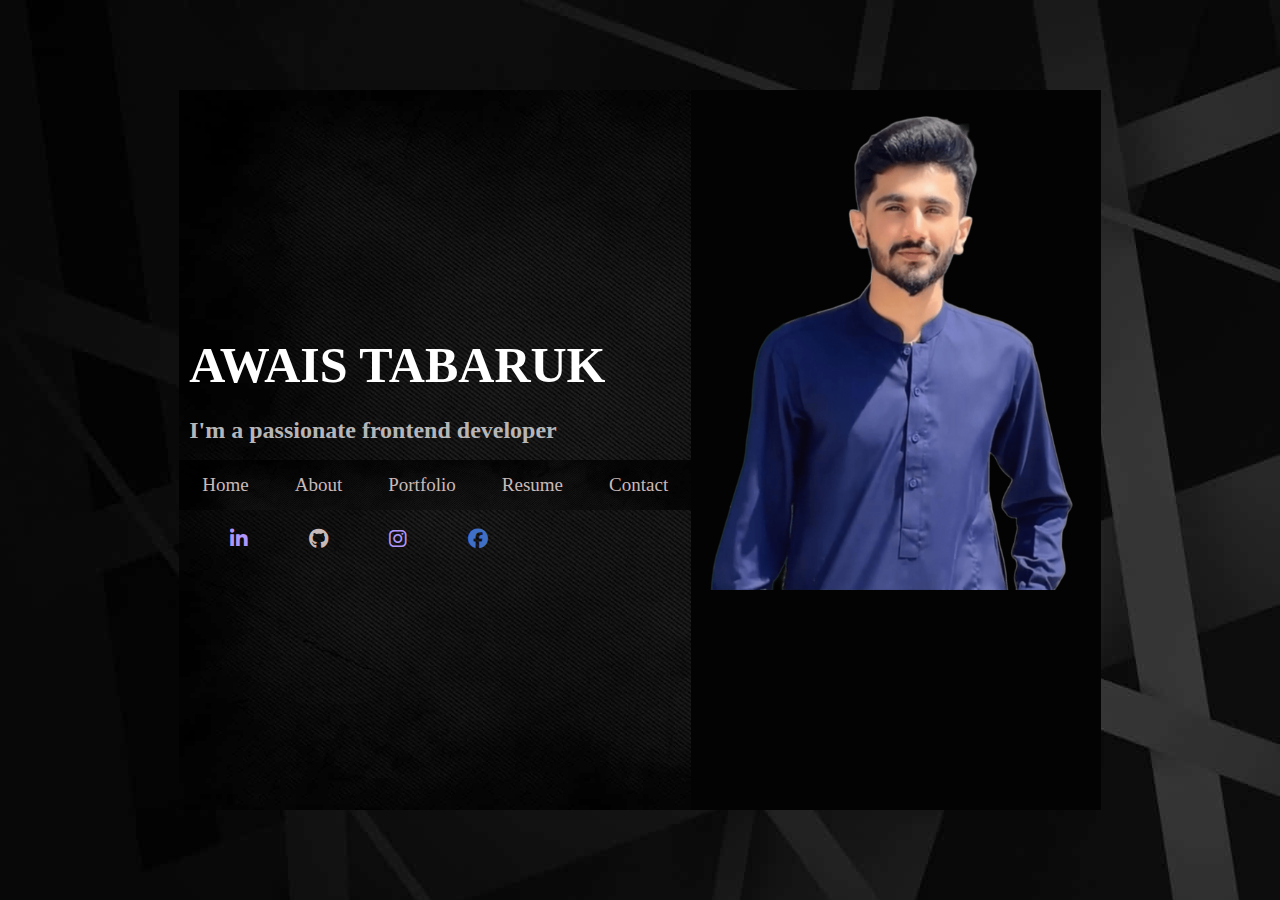
<file: index.html>
<!DOCTYPE html>
<html lang="en">
<head>
    <meta charset="UTF-8">
    <meta name="viewport" content="width=device-width, initial-scale=1.0">
    <title>Portfolio</title>
    <link rel="stylesheet" href="style.css">
    <link rel="stylesheet" href="https://cdnjs.cloudflare.com/ajax/libs/font-awesome/6.5.0/css/all.min.css">
</head>
<body>
    <section class="view">

        <div class="page">
            <div class="name">AWAIS TABARUK</div>
            <div class="para">I'm a passionate frontend developer </div>
            <div class="pages">
                <div class="hover2"><a href="index.html">Home</a></div>
                 <div class="hover2"><a href="about.html">About</a></div>
                 <div class="hover2"><a href="portfolio.html">Portfolio</a></div>
                 <div class="hover2"><a href="">Resume</a></div>
                 <div class="hover2"><a href="contact.html">Contact</a></div>
            
            </div>

            <div class="links">
                <div class="hover"><a href="https://www.linkedin.com/in/awais-tabaruk-6a0b31327"><i class="fa-brands fa-linkedin-in" style="color: #B197FC;"></i></a></div> 
                 <div class="hover"><a href="https://github.com/Awaistabaruk"><i class="fa-brands fa-github"></i></a></div> 
               <div class="hover"><a href="https://www.instagram.com/awais_.x/"><i class="fa-brands fa-instagram" style="color: #B197FC;"></i></a></div> 
    <div class="hover"><a href=" https://www.instagram.com/awais_.x/"><i class="fa-brands fa-facebook" style="color: #3f70c6;"></i></a></div> 

            </div>
        </div>
        <div class="pic">
            <img src="images/mypic.png" alt="mypic" style="height: 500px;">
        </div>
    </section>
    
</body>
</html>
</file>
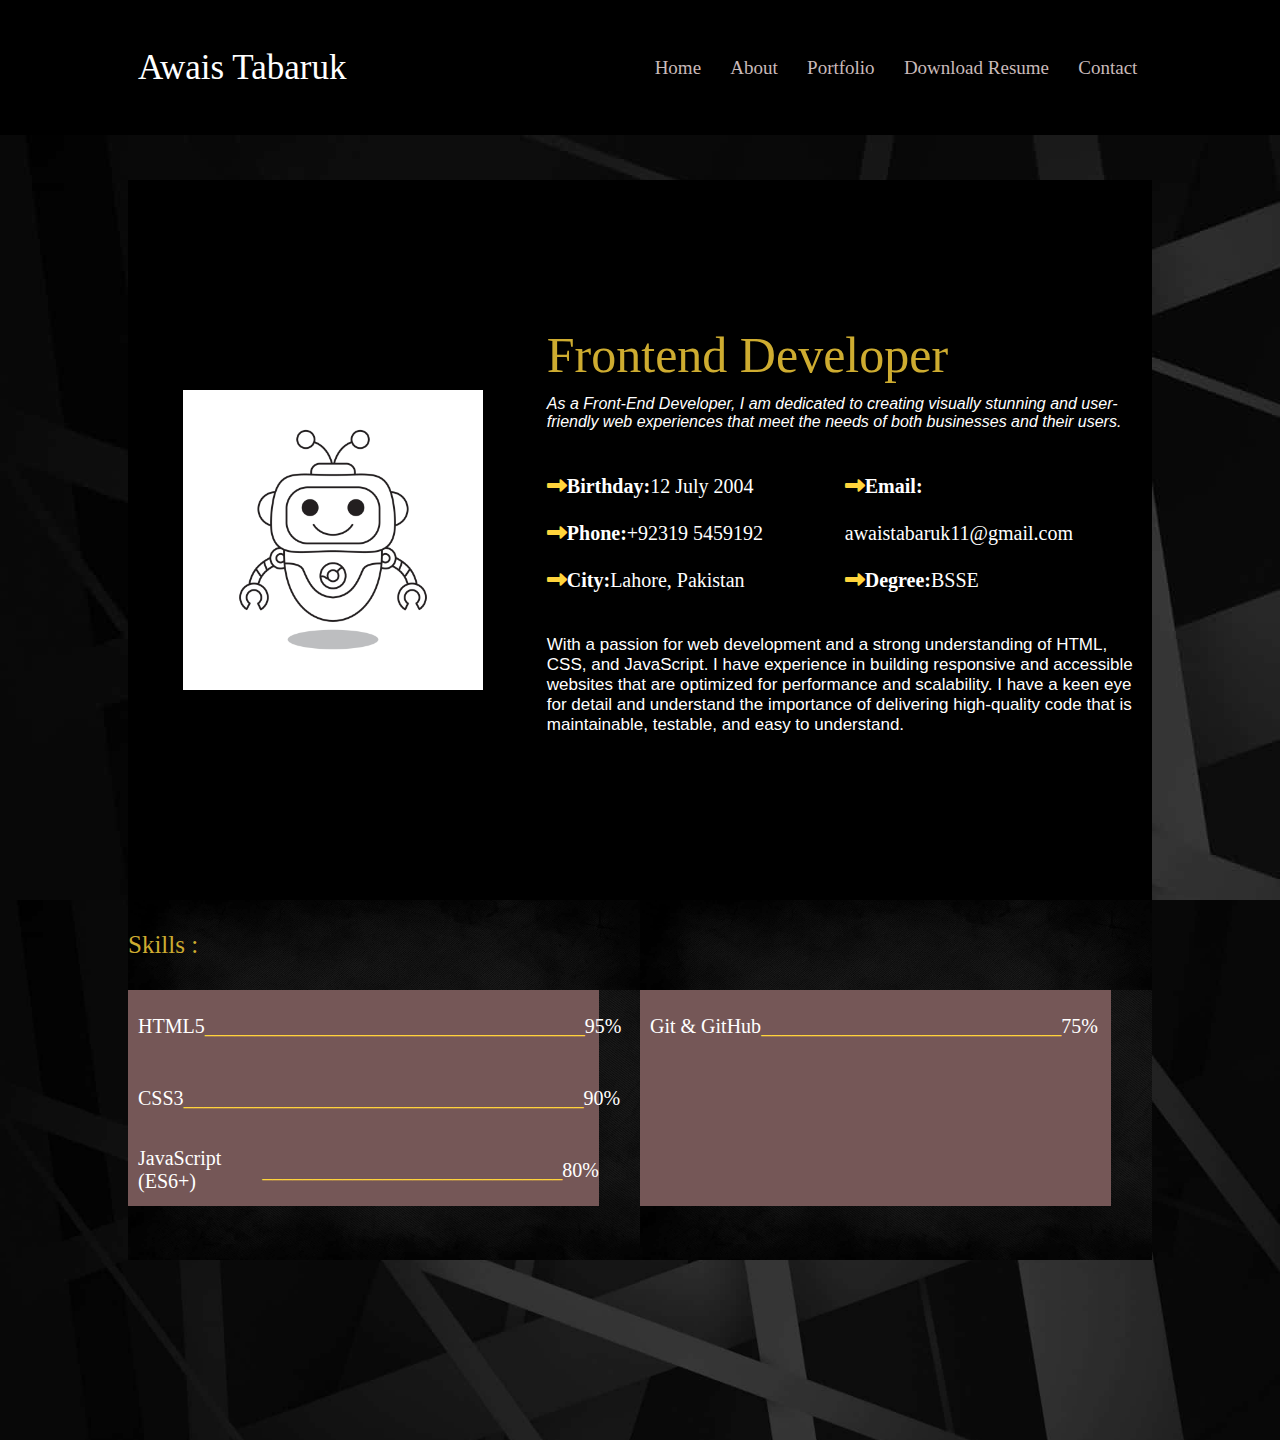
<file: about.html>
<!DOCTYPE html>
<html lang="en">

<head>
    <meta charset="UTF-8">
    <meta name="viewport" content="width=device-width, initial-scale=1.0">
    <title>Portfolio</title>
    <link rel="stylesheet" href="style.css">
    <link rel="stylesheet" href="https://cdnjs.cloudflare.com/ajax/libs/font-awesome/6.5.0/css/all.min.css">
</head>

<body>
    <header>
        <nav>
            <div class="navname">
                <div class="nameabout">Awais Tabaruk</div>
            </div>
            <div class="options">
                <div class="hover2"><a href="index.html">Home</a></div>
                <div class="hover2"><a href="about.html">About</a></div>
                <div class="hover2"><a href="portfolio.html">Portfolio</a></div>
                <div class="hover2"><a href="Awais Tabaruk CV.pdf" download>Download Resume</a></div>
                <div class="hover2"><a href="contact.html">Contact</a></div>
            </div>
        </nav>
    </header>
    <main>
        <div class="aboutview">
            <div class="frame">
<div class="design">
<img src="images/aboutpic.jpg" alt="pic" style="height: 300px;">
</div>








                <div class="info">
                    <div class="abouttitle">Frontend Developer</div>

                    <div class="aboutpara">As a Front-End Developer, I am dedicated to creating visually stunning and
                        user-friendly web experiences that meet the needs of both businesses and their users.</div>

                    <div class="personalinfo">
                        <div class="PI">
                            <div class="areas">
                                <i class="fa-solid fa-right-long" style="color: #FFD43B;"></i>
                               <b>Birthday:</b> 
                                12 July 2004</div>
                            <div class="areas">
                                <i class="fa-solid fa-right-long" style="color: #FFD43B;"></i>
                               <b>Phone:</b> 
                                +92319 5459192</div>
                            <div class="areas">
                                <i class="fa-solid fa-right-long" style="color: #FFD43B;"></i>
                               <b> City:</b>
                                Lahore, Pakistan
                            </div>
                        </div>
                        <div class="PI">
                            <div class="areas">
                                <i class="fa-solid fa-right-long" style="color: #FFD43B;"></i>
                                <b>Email:</b>
                            </div>
                            <div class="areas">
                                awaistabaruk11@gmail.com
                                </div>
                            <div class="areas"><i class="fa-solid fa-right-long" style="color: #FFD43B;"></i>
                               <b>Degree:</b> 
                                BSSE</div>
                        </div>
                    </div>

                    <div class="aboutpara2">With a passion for web development and a strong understanding of HTML, CSS,
                        and JavaScript. I have experience in building responsive and accessible websites that are
                        optimized for performance and scalability. I have a keen eye for detail and understand the
                        importance of delivering high-quality code that is maintainable, testable, and easy to
                        understand.</div>

                </div>
            </div> 
        </div>
<section class="part2">
    
                <div class="skills">

                    <div class="aboutskills">

                        <div class="areas2h">Skills :
                               </div>
                            <div class="areas2">HTML5 <p style="color: #FFD43B;">______________________________________</p>95%
                               </div>
                               <div class="areas2">CSS3<p style="color: #FFD43B;">________________________________________</p>90%
                               </div>
                               <div class="areas2">JavaScript (ES6+)<p style="color: #FFD43B;">______________________________</p>80%
                               </div>        
                    </div>
                    <div class="aboutskills">

                        <div class="areas2h">
                               </div>
                            <div class="areas2">Git & GitHub<p style="color: #FFD43B;">______________________________</p>75%
                               </div>
                               <div class="areas2">
                               </div>
                               <div class="areas2">
                               </div>        
                    </div>

                </div>

</section>

    </main>


</body>

</html>
</file>
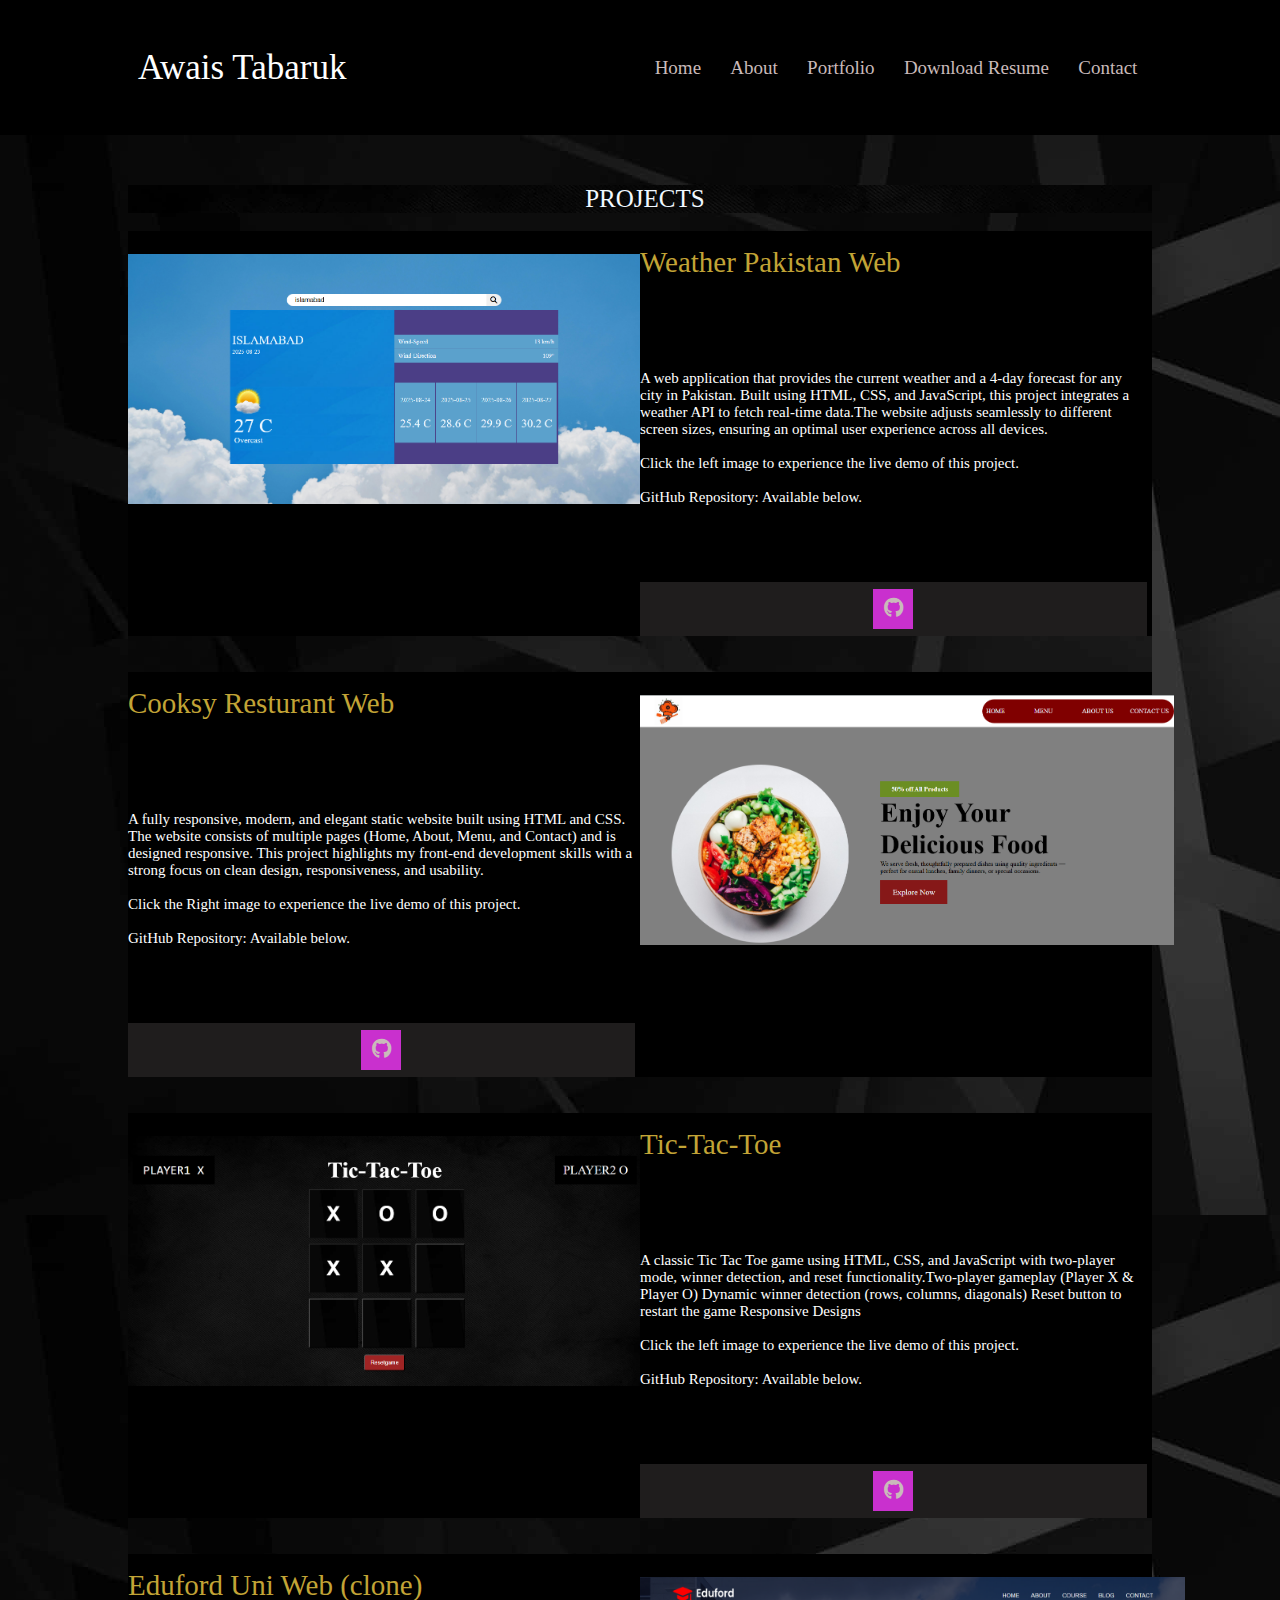
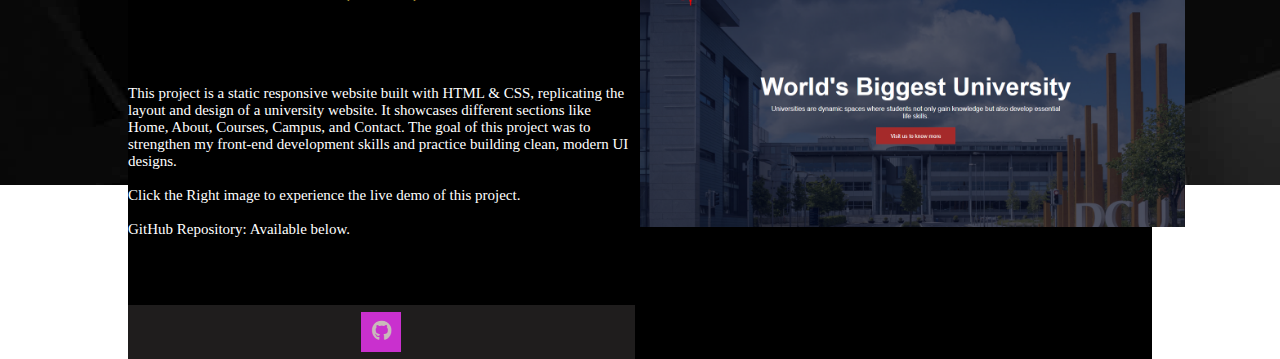
<file: portfolio.html>
<!DOCTYPE html>
<html lang="en">

<head>
    <meta charset="UTF-8">
    <meta name="viewport" content="width=device-width, initial-scale=1.0">
    <title>Portfolio</title>
    <link rel="stylesheet" href="style.css">
    <link rel="stylesheet" href="https://cdnjs.cloudflare.com/ajax/libs/font-awesome/6.5.0/css/all.min.css">
</head>

<body>
    <header>
        <nav>
            <div class="navname">
                <div class="nameabout">Awais Tabaruk</div>
            </div>
            <div class="options">
                <div class="hover2"><a href="index.html">Home</a></div>
                <div class="hover2"><a href="about.html">About</a></div>
                <div class="hover2"><a href="portfolio.html">Portfolio</a></div>
                <div class="hover2"><a href="Awais Tabaruk CV.pdf" download>Download Resume</a></div>
                <div class="hover2"><a href="contact.html">Contact</a></div>
            </div>
        </nav>
    </header>
    <main>
        <section class="aboutview2">
            <div class="frame2">


                <div class="pfprojects">PROJECTS</div>
                <br>

<!-- project1 -->
                <div class="show">

                    <div class="project1">
                        <a href="https://awaistabaruk.github.io/weather-pakistan/"><img src="images/testing.png "
                                alt="weatherapp" style="height: 250px;  transition: opacity 0.3s ease; " class="p1img"></a>
                    </div>

                    <div class="description">
                        <div class="pname">Weather Pakistan Web</div>
                        <div class="pdetails">A web application that provides the current weather and a 4-day forecast
                            for any city in Pakistan.
                            Built using HTML, CSS, and JavaScript, this project integrates a weather API to fetch
                            real-time data.The website adjusts seamlessly to different screen sizes, ensuring an optimal
                            user experience across all devices.
                        <br>
                        <br>
                    Click the left image to experience the live demo of this project.
                    <br>
                    <br>
                    GitHub Repository: Available below.
                </div>
                          <div class="demo">
                            
                               <div class="iconn"><a href="https://github.com/Awaistabaruk/weather-pakistan"><i class="fa-brands fa-github"></i></a></div>
                          </div>
                    </div>

                </div>
                <br>
                <br>
<!-- project2 -->
                <div class="show">

                       <div class="description">
                        <div class="pname">Cooksy Resturant Web</div>
                        <div class="pdetails">A fully responsive, modern, and elegant static website built using HTML and CSS.
The website consists of multiple pages (Home, About, Menu, and Contact) and is designed responsive.
This project highlights my front-end development skills with a strong focus on clean design, responsiveness, and usability.
                        <br>
                        <br>
                    Click the Right image to experience the live demo of this project.
                    <br>
                    <br>
                    GitHub Repository: Available below.
                </div>
                          <div class="demo">
                            
                               <div class="iconn"><a href="https://github.com/Awaistabaruk/cooksy-resturant-web"><i class="fa-brands fa-github"></i></a></div>
                          </div>
                    </div>



                    <div class="project1">

                        <a href="https://awaistabaruk.github.io/Cooksy-resturant-web/"><img src="images/cooksy.png"
                                alt="tictactoe" style="height: 250px;"></a>
                    </div>


                </div>
                 <br>
                <br>
<!-- project 3 -->
                <div class="show">

                    <div class="project1">
                        <a href="https://awaistabaruk.github.io/tic-tac-toe/"><img src="images/tictactoe.png "
                                alt="weatherapp" style="height: 250px;  transition: opacity 0.3s ease; " class="p1img"></a>
                    </div>

                    <div class="description">
                        <div class="pname">Tic-Tac-Toe</div>
                        <div class="pdetails">A classic Tic Tac Toe game using HTML, CSS, and JavaScript with two-player mode, winner detection, and reset functionality.Two-player gameplay (Player X & Player O)
Dynamic winner detection (rows, columns, diagonals)
Reset button to restart the game
Responsive Designs
                        <br>
                        <br>
                    Click the left image to experience the live demo of this project.
                    <br>
                    <br>
                    GitHub Repository: Available below.
                </div>
                          <div class="demo">
                            
                               <div class="iconn"><a href="https://github.com/Awaistabaruk/tic-tac-toe"><i class="fa-brands fa-github"></i></a></div>
                          </div>
                    </div>

                </div>


      <br>
      <br>

      <!-- project4 -->
                      <div class="show">

                       <div class="description">
                        <div class="pname">Eduford Uni Web (clone)</div>
                        <div class="pdetails">This project is a static responsive website built with HTML & CSS, replicating the layout and design of a university website. It showcases different sections like Home, About, Courses, Campus, and Contact. The goal of this project was to strengthen my front-end development skills and practice building clean, modern UI designs.
                        <br>
                        <br>
                    Click the Right image to experience the live demo of this project.
                    <br>
                    <br>
                    GitHub Repository: Available below.
                </div>
                          <div class="demo">
                            
                               <div class="iconn"><a href="https://github.com/Awaistabaruk/Eduford-uni-web"><i class="fa-brands fa-github"></i></a></div>
                          </div>
                    </div>



                    <div class="project1">

                        <a href="https://awaistabaruk.github.io/Eduford-uni-web/"><img src="images/eduford.png"
                                alt="tictactoe" style="height: 250px;"></a>
                    </div>


                </div>

















            </div>



        </section>












    </main>


</body>

</html>
</file>
<file: style.css>
*{
    margin: 0;
    padding: 0;
    
}
.view{
    height: 100vh;
    width: 100vw;
    display: flex;
    justify-content: center;
    align-items: center;
    background-image: url(images/background2.jpg);
}

.page{
    height: 80vh;
    width: 40vw;
    background-color: brown;
    display: flex;
    flex-direction: column;
    justify-content: center;
    background-image: url(images/background3.jpg);
    background-size: cover;
}


.pic{
    height: 80vh;
    width: 32vw;
    background-color: rgb(3, 3, 3);

}

.name{
    height: 70px;
    width: 100%;
    color: white;
    font-size: 50px;
    font-weight: 900;
     display: flex;
    align-items: center;
     padding-left: 10px;
    
}
.para{
    height: 60px;
    width: 100%;
    text-wrap: nowrap;
    overflow: hidden;
    color: rgb(182, 182, 185);
    font-size: 24px;
    font-weight: 600;
     display: flex;
    align-items: center;
    padding-left: 10px;
  animation: typing 4s steps(45) infinite ;
    
}

@keyframes typing{
    from{
        width: 0%;
    }
}

.pages{
    height: 50px;
    width: 100%;
     background-color: black;
     background-image: url(images/background3.jpg);
     background-size: cover;
    display: flex;
    align-items: center;
    justify-content: space-around;
}

.links{
    height: 60px;
    width: 70%;
      display: flex;
    justify-content: space-evenly;
    align-items: center;
}

a{
    color: rgb(201, 186, 186);
    text-decoration: none;
    font-size: 19px;
  
}



i{
    font-size: 20px;
  
}

.hover{
    height: 40px;
    width: 40px;
    display: flex;
    align-items: center;
    justify-content: center;
    border-radius: 50px;
}

.hover:hover{
    background-color: rgb(141, 78, 78);
    
}

.hover2{
    height: 48px;
    display: flex;
    align-items: center;
    justify-content: center;
}

.hover2:hover{
    background-color: maroon;
    
}

/* about page */


nav{
    height: 15vh;
background-color: black;
display: flex;
justify-content: center;
align-items: center;
}
.navname{
    height: 10vh;
    width: 40%;
    background-color: black;
    display: flex;
}
.options{
    display: flex;
    justify-content: space-around;
    align-items: center;
    height: 10vh;
    width: 40%;
    background-color: black;
    
}
.nameabout{
    color: white;
    font-size: 35px;
     display: flex;
    align-items: center;
     padding-left: 10px;
}


.aboutview{
   background-image: url(images/background2.jpg);
    height: 85vh;
    width: 100%;
    display: flex;
 align-items: end;
    justify-content: center;
}

.frame{
    background-color: rgb(44, 163, 54);
    background-image: url(images/background2.jpg);
    height: 80vh;
    width: 80%;
    display: flex;
}

.design{
    background-color: black;
    height: 80vh;
    width: 40%;
    display: flex;
    align-items: center;
    justify-content: center;

}
.skills{
    background-color: rgb(21, 12, 51);
    height: 30vh;
    width: 80%;
    display: flex;
 
    justify-content: center;

}
.part2{
    background-image: url(images/background2.jpg);
    background-size: cover;
    height: 60vh;
    display: flex;
    justify-content: center;
    background-color: cadetblue;
}
.aboutskills{
     background-image: url(images/background3.jpg);
    background-size: cover;
    background-color: rgb(183, 166, 240);
    height: 40vh;
    width: 100%;

}
.areas2h{
       height: 25%;
    width: 100%;
    background-color: black;
    background-image: url(images/background3.jpg);
    background-size: cover;
    display: flex;
    align-items: center;
    color: #ceac30;
    font-size: 25px;
    
}
.areas2{
       height: 20%;
    width: 90%;
    background-color: rgb(117, 87, 87);
    font-size: 20px;
    display: flex;
    align-items: center;
    color: white;
    padding-left: 10px;
    
}


.info{
    background-color: black;
    height: 80vh;
    width: 60%;
    display: flex;
    align-items: center;
    justify-content: center;
    flex-direction: column;

}

.abouttitle{
    background-color: black;
    color: #ceac30;
    height: 80px;
    width: 97%;
    font-size: 50px;
    display: flex;
    align-items: center;
  
}
.aboutpara{
    background-color: black;
    height: 40px;
      width: 97%;
      font-size: 16px;
    color: white;
    display: flex;
     font-family: 'Poppins', sans-serif;  
      font-style: italic;
}
.personalinfo{
    background-color: black;
    height: 200px;
      width: 97%;
      display: flex;
      align-items: center;
      justify-content: center;
}
.aboutpara2{
    background-color: black;
    height: 130px;
      width: 97%;
       font-size: 17px;
    color: white;
    display: flex;
    font-family: 'Poppins', sans-serif;  
      
}

.PI{

    height: 80%;
    width: 50%;
    background-color: black;
    display: flex;
    flex-direction: column;
    color: white;

}
.areas{
      height: 20%;
    width: 100%;
    background-color: black;
    margin-top: 15px;
    font-size: 20px;
    display: flex;
    align-items: center;
    
}

/* porfolio */
.aboutview2{
   background-image: url(images/background2.jpg);
    height: 1650px;
    width: 100%;
    display: flex;
 align-items: end;
    justify-content: center;
}


.frame2{
    background-color: rgb(44, 163, 54);
    background-image: url(images/background2.jpg);
    height: 1600px;
    width: 80%;
    display: flex;
    flex-direction: column;
}
.pfprojects{
    background-color: blue;
    background-image: url(images/background3.jpg);
    background-size: cover;
    height: 10vh;
    width: 99%;
    padding-left: 10px;
    color: aliceblue;
    font-size: 25px;
    display: flex;
    align-items: center;
    justify-content: center;

}

.project1{
    height: 40vh;
    width: 40vw;
    background-color: black;
}
.description{
    height: 45vh;
    width: 60vh;
    background-color: black;
}
.project3{
    height: 40vh;
    width: 50vh;
    background-color: rgb(41, 46, 75);
}

.show{
    height: 50vh;
    width: 100%;
    display: flex;
    align-items: center;
    justify-content: space-around;
    flex-direction: row;
    background-color: black;

}

.pname{
    height: 7vh;
    width: 99%;
    background-color: black;
    display: flex;
    align-items: center;
    color: #c2a436;
    font-size: 29px;


}
.pdetails{
    height: 32vh;
    width: 99%;
    background-color: black;
    display: flex;
    align-items: center;
    color: white;
   font-size: 15px;

}

.demo{
    height: 6vh;
    width: 99%;
    background-color: rgb(31, 29, 29);
    display: flex;
    align-items: center;
    color: white;
    font-size: larger;
    justify-content: center;

}


.iconn{
    height: 40px;
    width: 40px;
    background-color: #c930ce;
    display: flex;
    align-items: center;
    justify-content: center;
}


.p1img:hover{
      opacity: 0.9;
}


/* contact page */


.contactframe{
    height: 60vh;
    width: 100%;
    background-image: url(images/background3.jpg);
    
}

.contact{
    height: 16vh;
    width: 99%;
    background-color: black;
    background-image: url(images/background3.jpg);
    color: white;
    font-size: 40px;
    display: flex;
    align-items: center;
    font-weight: 800;
    padding-left: 11px;
}
.contactadjust{
    height: 18vh;
    width: 100%;
    
   
    display: flex;
    align-items: center;
    justify-content: space-around;
    padding-left: 11px;
    
}
.contactaddress{
    height: 18vh;
    width: 40%;
    background-color:black;
    display: flex;
    align-items: center;
}
.c1{
    height: 10vh;
    width: 15%;
    background-color: rgb(158, 145, 145);
    display: flex;
    align-items: center;
    justify-content: center;
    border-radius: 50%;
    margin-left: 10px;
}
.c2{
    height: 18vh;
    width: 60%;
   background-color:black;
      display: flex;
    align-items: center;
    justify-content: center;
}





/* index responsive */




@media (max-width: 500px) {
    .view {
        flex-direction: row;
        height: 100vh;
    }

    .page {
        width: 100%;
        height: auto;
        padding: 20px;
        text-align: center;
    }

    .pic {
         display: none;
    }

    .pic img {
        display: none;
    }

    .name {
        font-size: 28px;
        justify-content: center;
        padding: 0;
    }

    .para {
        font-size: 16px;
        white-space: normal; /* allow wrapping */
        animation: none; /* typing animation off for mobile */
        text-align: center;
        justify-content: center;
        padding: 10px;
    }

    .pages {
        flex-direction: column;
        height: auto;
        padding: 10px 0;
        gap: 8px;
    }

    .links {
        width: 100%;
        justify-content: center;
        gap: 12px;
        flex-wrap: wrap;
        margin-top: 10px;
    }

    .hover, .hover2 {
        width: auto;
        padding: 6px 12px;
    }

    a {
        font-size: 16px;
    }
}



/* about responsive */

@media (max-width: 500px) {
    nav {
        flex-direction: column;
        height: auto;
                width: 100%;
        padding: 10px;
    }

    .navname {
        width: 100%;
        justify-content: center;
    }

    .nameabout {
        font-size: 22px;
        padding: 0;
    }

    .options {
        flex-direction: row;
        width: 100%;
        height: auto;
        gap: 8px;
    }

    .hover2 a {
        font-size: 16px;
    }

    .aboutview {
        height: auto;
       
    }

    .frame {
        flex-direction: column;
        width: 100%;
        height: auto;
    }

    .design {
        width: 100%;
        height: auto;
        padding: 10px;
    }

    .design img {
        width: 90%;
        height: auto;
    }

    .info {
        width: 100%;
        height: auto;
        padding: 10px;
    }

    .abouttitle {
        font-size: 28px;
        height: auto;
        justify-content: center;
    }

    .aboutpara,
    .aboutpara2 {
        font-size: 14px;
        height: auto;
        text-align: center;
        padding: 5px;
    }

    .personalinfo {
        flex-direction: column;
        height: auto;
        gap: 10px;
    }

    .PI {
        width: 100%;
        height: auto;
    }

    .areas {
        font-size: 16px;
        margin-top: 5px;
    }

    .part2 {
        height: 320px;
        padding: 10px 0;
        width: 105%;
    }

    .skills {
               flex-direction: column;
        width: 100%;
        height: 288px;
        gap: 0px;
    }

    .aboutskills {
        width: 100%;
        height: auto;
    }

    .areas2h {
        font-size: 17px;
        height: 78px;
    }

    .areas2 {
        font-size: 14px;
        height: auto;
        padding: 6px;
    }
    
    
    
}


/* contact responsive */


@media (max-width: 500px) {
  .contactframe {
    height: auto; /* let it adjust naturally */
    padding: 10px;
  }

  .contact {
    font-size: 24px;
    justify-content: center;
    text-align: center;

  }

  .contactadjust {
    flex-direction: column; /* stack items vertically */
    align-items: center;
    padding: 0;
    margin-bottom: 230px;
  }

  .contactaddress {
    width: 90%; /* full width for better readability */
   
    flex-direction: row; /* icon and text in row */
    justify-content: flex-start;
   
  }

  .c1 {
    width: 50px;
    height: 50px;
    margin-left: 0;
  }

  .c2 {
    width: auto;
    font-size: 16px;
    text-align: left;
    margin-left: 12px;
  }

  .links {
    display: flex;
    gap: 15px;
    justify-content: flex-start;
    flex-wrap: wrap;
  }

  /* .links .hover a i {
    font-size: 20px;
  } */
}


/* portfolio responsive */

@media (max-width: 500px) {
  .aboutview2 {
    height: auto; /* let it grow naturally */
    align-items: center;
    padding: 10px 0;
  }

  .frame2 {
    height: auto;
    width: 95%; /* full width */
  }

  .pfprojects {
    font-size: 20px;
    height: auto;
    padding: 15px;
    text-align: center;
  }

  .show {
    flex-direction: column; /* stack image + text */
    height: auto;
    margin-bottom: 20px;
  }

  .project1 {
    width: 90%;
    height: auto;
    margin-bottom: 12px;
  }

  .project1 img {
    width: 100%;
    height: auto;
  }

  .description {
    width: 90%;
    height: auto;
    padding: 10px;
  }

  .pname {
    font-size: 20px;
    height: auto;
    justify-content: center;
    text-align: center;
  }

  .pdetails {
    font-size: 14px;
    line-height: 1.4;
    height: auto;
    text-align: justify;
  }

  .demo {
    font-size: 16px;
    height: auto;
    padding: 8px;
  }

  .iconn {
    width: 35px;
    height: 35px;
  }

  .iconn i {
    font-size: 18px;
  }
}
</file>
